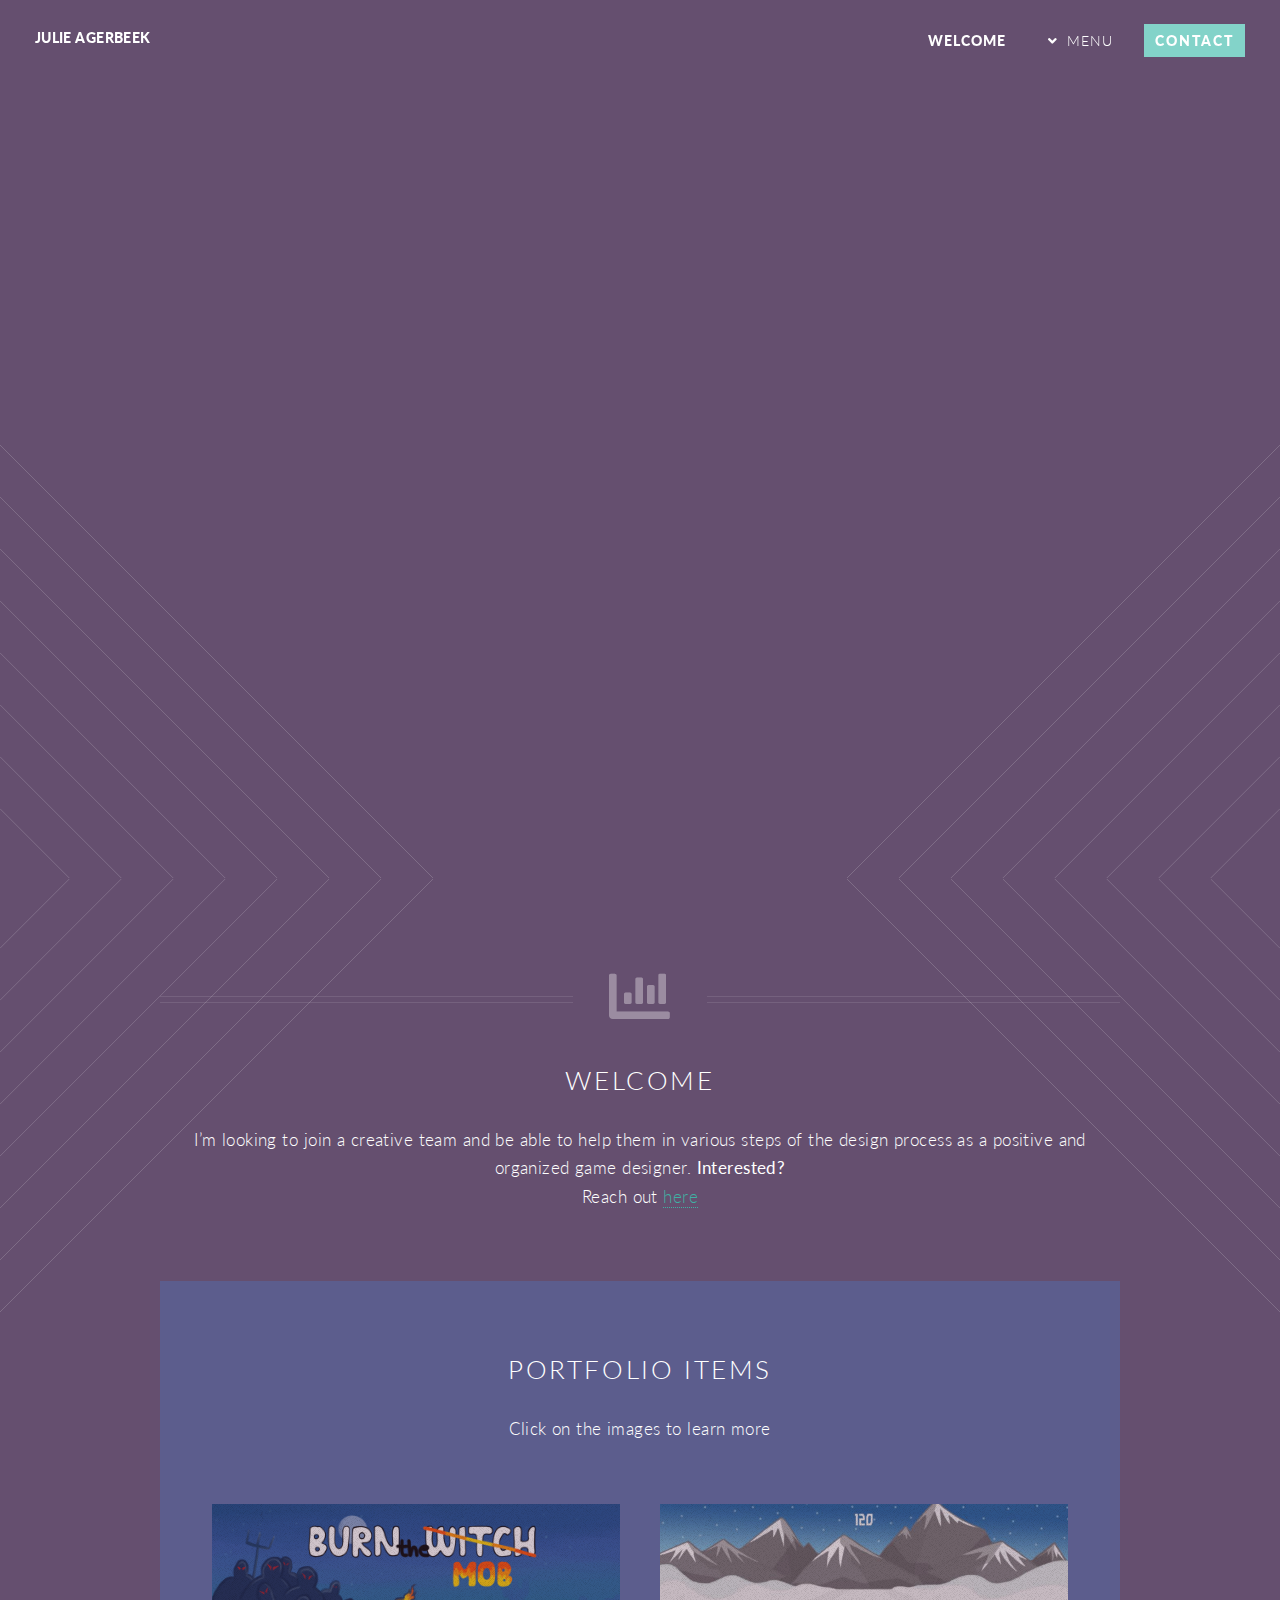
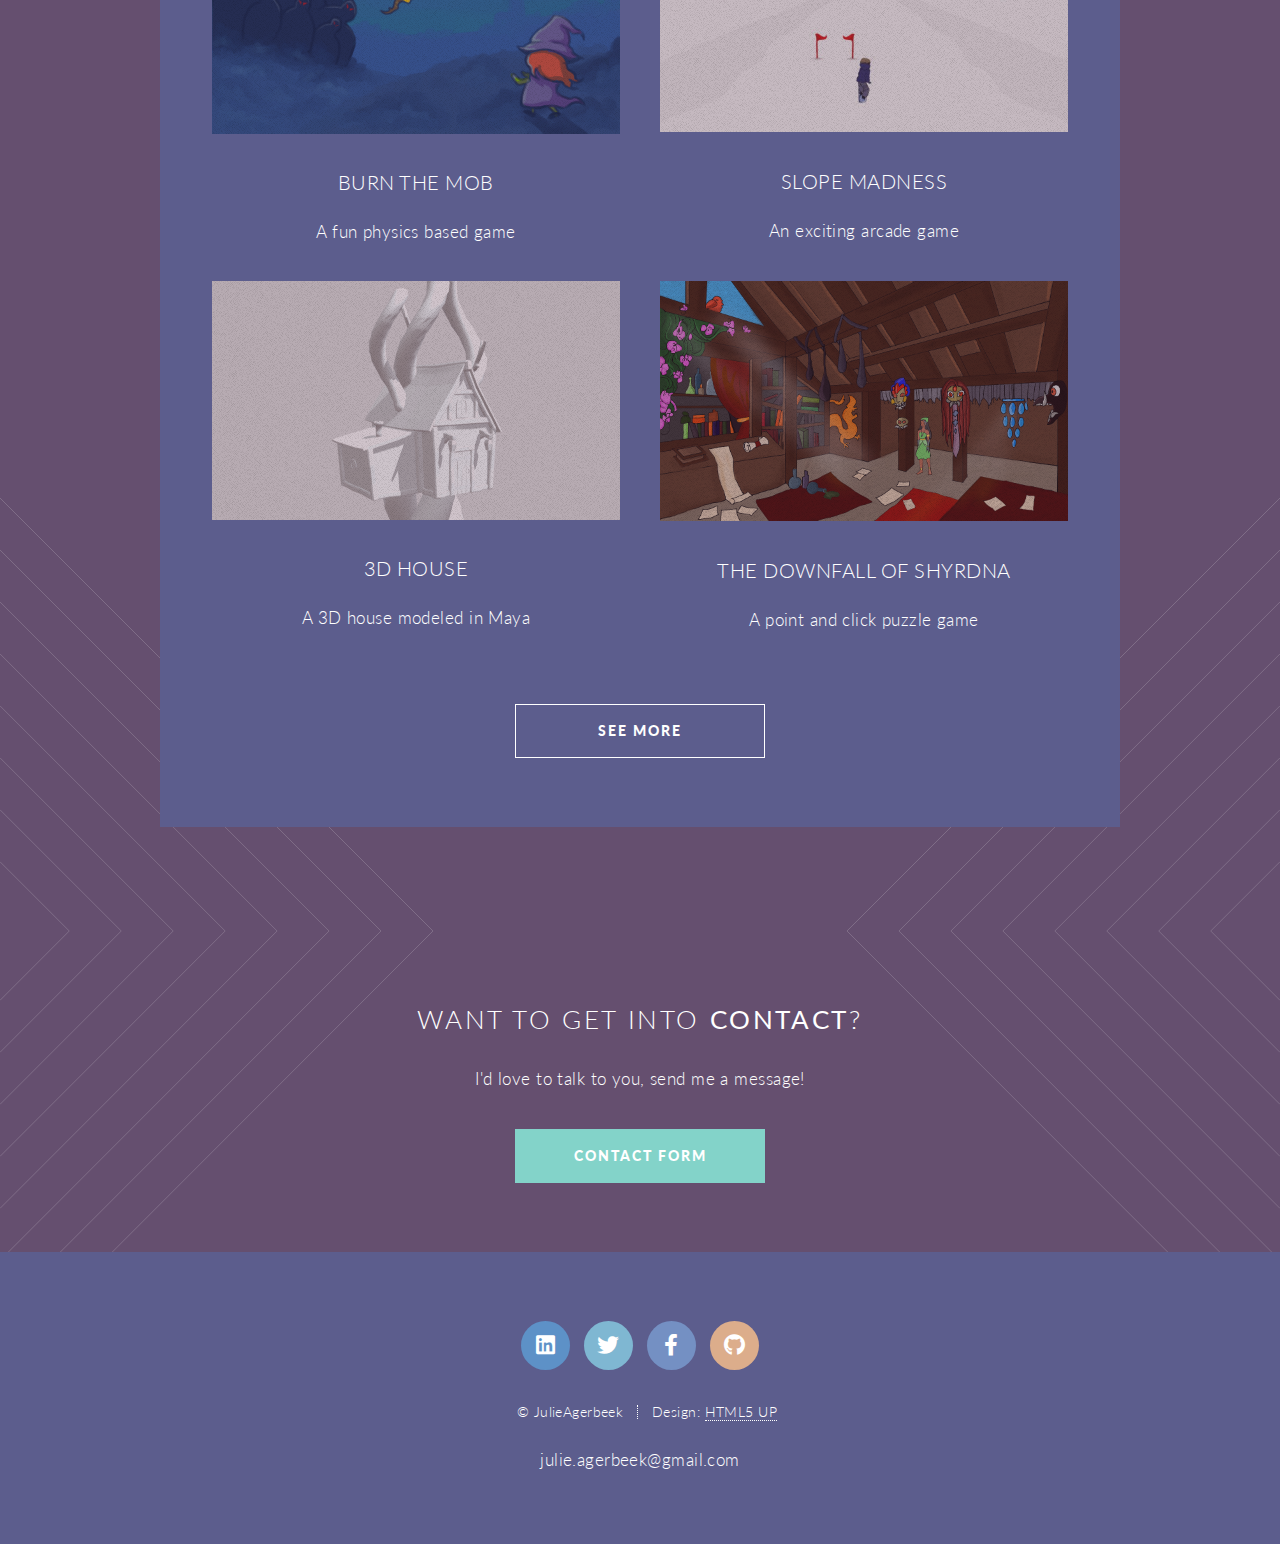
<file: Website/index.html>
<!DOCTYPE HTML>
<!--
	Twenty by HTML5 UP
	html5up.net | @ajlkn
	Free for personal and commercial use under the CCA 3.0 license (html5up.net/license)
-->
<html>
	<head>
		<title>Julie Agerbeek portfolio</title>
		<meta charset="utf-8" />
		<meta name="viewport" content="width=device-width, initial-scale=1, user-scalable=no" />
		<link rel="stylesheet" href="assets/css/main.css" />
		<noscript><link rel="stylesheet" href="assets/css/noscript.css" /></noscript>
	</head>
	<body class="index is-preload">
		<div id="page-wrapper">

			<!-- Header -->
				<header id="header" class="alt">
					<h1 id="logo"><a href="index.html">Julie Agerbeek</a></h1>
					<nav id="nav">
						<ul>
							<li class="current"><a href="index.html">Welcome</a></li>
							<li class="submenu">
								<a href="#">Menu</a>
								<ul>
									<li><a href="Portfolio.html">Portfolio</a></li>
									<li><a href="AboutMe.html">About me</a></li>
									<li><a href="Julie_Agerbeek_Resume.PDF" target="_blank">CV</a></li>
									<li><a href="Blog.html">Blog</a></li>
								</ul>
							</li>
							<li><a href="contact.html" class="button primary">Contact</a></li>
						</ul>
					</nav>
				</header>

			<!-- Banner -->
				<section id="banner">
					<div class="inner">
						<header>
							<h2>Julie Agerbeek - Designer</h2>
							<img src="images/Me2.png" alt="img" width="300" height="250">
						</header>
						<div class="transbox">
						<p>Hello there! Welcome to my <strong>portfolio</strong>, 
						<br />
						 I made this page to be able to showcase past and current projects for those interested while I continue to develop myself as a (game) designer. 
						 You can find my blog on this page and on my <a href="https://www.linkedin.com/in/julie-agerbeek-7870b41b4/">LinkedIn</a> , in which I talk about
						 my thoughts and findings working on projects and with teams. Take a look around!
						<br />
						</p>
					</div>
						<footer>
							<ul class="buttons stacked">
								<li><a href="#main" class="button fit scrolly">Find out more</a></li>
							</ul>
						</footer>
					</div>
				</section>

			<!-- Main -->
				<article id="main">
					<header class="special container">
						<span class="icon solid fa-chart-bar"></span>
						<h2>Welcome</h2>
						<p>I’m looking to join a creative team and 
							be able to help them in various steps of 
							the design process as a positive and organized 
							game designer.
							<strong>Interested?</strong>
						<br />
						Reach out <a href="contact.html">here</a></p>
					</header>

					<!-- Three -->
						<section class="wrapper style3 container special">

							<header class="major">
								<h2>Portfolio items</h2>
								<p>Click on the images to learn more</p>
							</header>

							<div class="row">
								<div class="col-6 col-12-narrower">

									<section>
										<a href="Project1.html" class="image featured"><img src="images/FInal_StartScreen.png" alt="BurnTheMob" /></a>
										<header>
											<h3>Burn The Mob</h3>
										</header>
										<p>A fun physics based game</p>
									</section>

								</div>
								<div class="col-6 col-12-narrower">

									<section>
										<a href="Project2.html" class="image featured"><img src="images/SnowBored.png" alt="Snowbored" height="228" /></a>
										<header>
											<h3>Slope Madness</h3>
										</header>
										<p>An exciting arcade game</p>
									</section>

								</div>
							</div>
							<div class="row">
								<div class="col-6 col-12-narrower">

									<section>
										<a href="Project3.html" class="image featured"><img src="images/Treehouse.png" alt="3D house" /></a>
										<header>
											<h3>3D house</h3>
										</header>
										<p>A 3D house modeled in Maya</p>
									</section>

								</div>
								<div class="col-6 col-12-narrower">

									<section>
										<a href="Project4.html" class="image featured"><img src="images/Shyrdna.png" alt="Shyrdna" height="240" /></a>
										<header>
											<h3>The Downfall of Shyrdna</h3>
										</header>
										<p>A point and click puzzle game</p>
									</section>

								</div>
							</div>

							<footer class="major">
								<ul class="buttons">
									<li><a href="Portfolio.html" class="button">See More</a></li>
								</ul>
							</footer>

						</section>

				</article>

			<!-- CTA -->
				<section id="cta">

					<header>
						<h2>Want to get into <strong>contact</strong>?</h2>
						<p>I'd love to talk to you, send me a message!</p>
					</header>
					<footer>
						<ul class="buttons">
							<li><a href="contact.html" class="button primary">Contact Form</a></li>
						</ul>
					</footer>

				</section>

			<!-- Footer -->
				<footer id="footer">
					<ul class="icons">
						<li><a href="https://www.linkedin.com/in/julie-agerbeek-7870b41b4/" class="icon brands circle fa-linkedin"><span class="label">LinkedIn</span></a></li>
						<li><a href="https://twitter.com/AgerbeekJulie" class="icon brands circle fa-twitter"><span class="label">Twitter</span></a></li>
						<li><a href="https://www.facebook.com/julie.agerbeek.7/" class="icon brands circle fa-facebook-f"><span class="label"></span></a></li>
						<li><a href="https://github.com/JulieAgerbeek" class="icon brands circle fa-github"><span class="label">Github</span></a></li>
					</ul>

					<ul class="copyright">
						<li>&copy; JulieAgerbeek
						</li><li>Design: <a href="http://html5up.net">HTML5 UP</a></li>
					</ul>
					<p>julie.agerbeek@gmail.com</p>
				</footer>

		</div>

		<!-- Scripts -->
			<script src="assets/js/jquery.min.js"></script>
			<script src="assets/js/jquery.dropotron.min.js"></script>
			<script src="assets/js/jquery.scrolly.min.js"></script>
			<script src="assets/js/jquery.scrollex.min.js"></script>
			<script src="assets/js/browser.min.js"></script>
			<script src="assets/js/breakpoints.min.js"></script>
			<script src="assets/js/util.js"></script>
			<script src="assets/js/main.js"></script>

	</body>
</html>
</file>
<file: Website/assets/css/noscript.css>
/*
	Twenty by HTML5 UP
	html5up.net | @ajlkn
	Free for personal and commercial use under the CCA 3.0 license (html5up.net/license)
*/

/* Banner */

	#banner .inner {
		opacity: 1;
	}
</file>
<file: Website/assets/css/main.css>
@import url("fontawesome-all.min.css");
@import url("https://fonts.googleapis.com/css?family=Lato:300,400,900");

/*
	Twenty by HTML5 UP
	html5up.net | @ajlkn
	Free for personal and commercial use under the CCA 3.0 license (html5up.net/license)
*/

html, body, div, span, applet, object,
iframe, h1, h2, h3, h4, h5, h6, p, blockquote,
pre, a, abbr, acronym, address, big, cite,
code, del, dfn, em, img, ins, kbd, q, s, samp,
small, strike, strong, sub, sup, tt, var, b,
u, i, center, dl, dt, dd, ol, ul, li, fieldset,
form, label, legend, table, caption, tbody,
tfoot, thead, tr, th, td, article, aside,
canvas, details, embed, figure, figcaption,
footer, header, hgroup, menu, nav, output, ruby,
section, summary, time, mark, audio, video {
	margin: 0;
	padding: 0;
	border: 0;
	font-size: 100%;
	font: inherit;
	vertical-align: baseline;}

article, aside, details, figcaption, figure,
footer, header, hgroup, menu, nav, section {
	display: block;}

body {
	line-height: 1;
}

ol, ul {
	list-style: none;
}

blockquote, q {
	quotes: none;
}

	blockquote:before, blockquote:after, q:before, q:after {
		content: '';
		content: none;
	}

table {
	border-collapse: collapse;
	border-spacing: 0;
}

body {
	-webkit-text-size-adjust: none;
}

mark {
	background-color: transparent;
	color: inherit;
}

input::-moz-focus-inner {
	border: 0;
	padding: 0;
}

input, select, textarea {
	-moz-appearance: none;
	-webkit-appearance: none;
	-ms-appearance: none;
	appearance: none;
}

/* Basic */

	html {
		box-sizing: border-box;
	}

	*, *:before, *:after {
		box-sizing: inherit;
	}

	body {
		background: #f3f6fa;
	}

		body.is-preload *, body.is-preload *:before, body.is-preload *:after {
			-moz-animation: none !important;
			-webkit-animation: none !important;
			-ms-animation: none !important;
			animation: none !important;
			-moz-transition: none !important;
			-webkit-transition: none !important;
			-ms-transition: none !important;
			transition: none !important;
		}

	body, input, select, textarea {
		color: #7c8081;
		font-family: 'Lato', sans-serif;
		font-size: 15pt;
		font-weight: 300;
		letter-spacing: 0.025em;
		line-height: 1.75em;
	}

	a {
		-moz-transition: color 0.2s ease-in-out, border-color 0.2s ease-in-out, background-color 0.2s ease-in-out;
		-webkit-transition: color 0.2s ease-in-out, border-color 0.2s ease-in-out, background-color 0.2s ease-in-out;
		-ms-transition: color 0.2s ease-in-out, border-color 0.2s ease-in-out, background-color 0.2s ease-in-out;
		transition: color 0.2s ease-in-out, border-color 0.2s ease-in-out, background-color 0.2s ease-in-out;
		color: #3fb1a3;
		text-decoration: none;
		border-bottom: dotted 1px;
	}

		a:hover {
			border-bottom-color: transparent;
		}

	strong, b {
		font-weight: 400;
	}

	p, ul, ol, dl, table, blockquote {
		margin: 0 0 2em 0;
	}

	h1, h2, h3, h4, h5, h6 {
		color: #FFFFFF;
		font-weight: 300;
		line-height: 1.75em;
		margin-bottom: 1em;
		text-transform: uppercase;
	}

		h1 a, h2 a, h3 a, h4 a, h5 a, h6 a {
			color: #FFFFFF;
			text-decoration: none;
			border: 0;
		}

	h2 {
		font-size: 1.5em;
		letter-spacing: 0.1em;
	}

	h3 {
		font-size: 1.15em;
		letter-spacing: 0.025em;
	}

	sub {
		font-size: 0.8em;
		position: relative;
		top: 0.5em;
	}

	sup {
		font-size: 0.8em;
		position: relative;
		top: -0.5em;
	}

	hr {
		border-top: solid 1px rgba(124, 128, 129, 0.2);
		border: 0;
		margin-bottom: 1.5em;
	}

	blockquote {
		border-left: solid 0.5em rgba(124, 128, 129, 0.2);
		font-style: italic;
		padding: 1em 0 1em 2em;
	}

/* Container */

	.container {
		margin: 0 auto;
		max-width: 100%;
		width: 1400px;
	}

		.container.medium {
			width: 1050px;
		}

		@media screen and (max-width: 1680px) {

			.container {
				width: 1200px;
			}

				.container.medium {
					width: 900px;
				}

		}

		@media screen and (max-width: 1280px) {

			.container {
				width: 960px;
			}

				.container.medium {
					width: 735px;
				}

		}

		@media screen and (max-width: 980px) {

			.container {
				width: 95%;
			}

				.container.medium {
					width: 71.25%;
				}

		}

		@media screen and (max-width: 840px) {

			.container {
				width: 95%;
			}

				.container.medium {
					width: 95%;
				}

		}

		@media screen and (max-width: 736px) {

			.container {
				width: 100%;
			}

				.container.medium {
					width: 100%;
				}

		}

/* Row */

	.row {
		display: flex;
		flex-wrap: wrap;
		box-sizing: border-box;
		align-items: stretch;
	}

		.row > * {
			box-sizing: border-box;
		}

		.row.gtr-uniform > * > :last-child {
			margin-bottom: 0;
		}

		.row.aln-left {
			justify-content: flex-start;
		}

		.row.aln-center {
			justify-content: center;
		}

		.row.aln-right {
			justify-content: flex-end;
		}

		.row.aln-top {
			align-items: flex-start;
		}

		.row.aln-middle {
			align-items: center;
		}

		.row.aln-bottom {
			align-items: flex-end;
		}

		.row > .imp {
			order: -1;
		}

		.row > .col-1 {
			width: 8.33333%;
		}

		.row > .off-1 {
			margin-left: 8.33333%;
		}

		.row > .col-2 {
			width: 16.66667%;
		}

		.row > .off-2 {
			margin-left: 16.66667%;
		}

		.row > .col-3 {
			width: 25%;
		}

		.row > .off-3 {
			margin-left: 25%;
		}

		.row > .col-4 {
			width: 33.33333%;
		}

		.row > .off-4 {
			margin-left: 33.33333%;
		}

		.row > .col-5 {
			width: 41.66667%;
		}

		.row > .off-5 {
			margin-left: 41.66667%;
		}

		.row > .col-6 {
			width: 50%;
		}

		.row > .off-6 {
			margin-left: 50%;
		}

		.row > .col-7 {
			width: 58.33333%;
		}

		.row > .off-7 {
			margin-left: 58.33333%;
		}

		.row > .col-8 {
			width: 66.66667%;
		}

		.row > .off-8 {
			margin-left: 66.66667%;
		}

		.row > .col-9 {
			width: 75%;
		}

		.row > .off-9 {
			margin-left: 75%;
		}

		.row > .col-10 {
			width: 83.33333%;
		}

		.row > .off-10 {
			margin-left: 83.33333%;
		}

		.row > .col-11 {
			width: 91.66667%;
		}

		.row > .off-11 {
			margin-left: 91.66667%;
		}

		.row > .col-12 {
			width: 100%;
		}

		.row > .off-12 {
			margin-left: 100%;
		}

		.row.gtr-0 {
			margin-top: 0px;
			margin-left: 0px;
		}

			.row.gtr-0 > * {
				padding: 0px 0 0 0px;
			}

			.row.gtr-0.gtr-uniform {
				margin-top: 0px;
			}

				.row.gtr-0.gtr-uniform > * {
					padding-top: 0px;
				}

		.row.gtr-25 {
			margin-top: -12.5px;
			margin-left: -12.5px;
		}

			.row.gtr-25 > * {
				padding: 12.5px 0 0 12.5px;
			}

			.row.gtr-25.gtr-uniform {
				margin-top: -12.5px;
			}

				.row.gtr-25.gtr-uniform > * {
					padding-top: 12.5px;
				}

		.row.gtr-50 {
			margin-top: -25px;
			margin-left: -25px;
		}

			.row.gtr-50 > * {
				padding: 25px 0 0 25px;
			}

			.row.gtr-50.gtr-uniform {
				margin-top: -25px;
			}

				.row.gtr-50.gtr-uniform > * {
					padding-top: 25px;
				}

		.row {
			margin-top: -50px;
			margin-left: -50px;
		}

			.row > * {
				padding: 50px 0 0 50px;
			}

			.row.gtr-uniform {
				margin-top: -50px;
			}

				.row.gtr-uniform > * {
					padding-top: 50px;
				}

		.row.gtr-150 {
			margin-top: -75px;
			margin-left: -75px;
		}

			.row.gtr-150 > * {
				padding: 75px 0 0 75px;
			}

			.row.gtr-150.gtr-uniform {
				margin-top: -75px;
			}

				.row.gtr-150.gtr-uniform > * {
					padding-top: 75px;
				}

		.row.gtr-200 {
			margin-top: -100px;
			margin-left: -100px;
		}

			.row.gtr-200 > * {
				padding: 100px 0 0 100px;
			}

			.row.gtr-200.gtr-uniform {
				margin-top: -100px;
			}

				.row.gtr-200.gtr-uniform > * {
					padding-top: 100px;
				}

		@media screen and (max-width: 1680px) {

			.row {
				display: flex;
				flex-wrap: wrap;
				box-sizing: border-box;
				align-items: stretch;
			}

				.row > * {
					box-sizing: border-box;
				}

				.row.gtr-uniform > * > :last-child {
					margin-bottom: 0;
				}

				.row.aln-left {
					justify-content: flex-start;
				}

				.row.aln-center {
					justify-content: center;
				}

				.row.aln-right {
					justify-content: flex-end;
				}

				.row.aln-top {
					align-items: flex-start;
				}

				.row.aln-middle {
					align-items: center;
				}

				.row.aln-bottom {
					align-items: flex-end;
				}

				.row > .imp-wide {
					order: -1;
				}

				.row > .col-1-wide {
					width: 8.33333%;
				}

				.row > .off-1-wide {
					margin-left: 8.33333%;
				}

				.row > .col-2-wide {
					width: 16.66667%;
				}

				.row > .off-2-wide {
					margin-left: 16.66667%;
				}

				.row > .col-3-wide {
					width: 25%;
				}

				.row > .off-3-wide {
					margin-left: 25%;
				}

				.row > .col-4-wide {
					width: 33.33333%;
				}

				.row > .off-4-wide {
					margin-left: 33.33333%;
				}

				.row > .col-5-wide {
					width: 41.66667%;
				}

				.row > .off-5-wide {
					margin-left: 41.66667%;
				}

				.row > .col-6-wide {
					width: 50%;
				}

				.row > .off-6-wide {
					margin-left: 50%;
				}

				.row > .col-7-wide {
					width: 58.33333%;
				}

				.row > .off-7-wide {
					margin-left: 58.33333%;
				}

				.row > .col-8-wide {
					width: 66.66667%;
				}

				.row > .off-8-wide {
					margin-left: 66.66667%;
				}

				.row > .col-9-wide {
					width: 75%;
				}

				.row > .off-9-wide {
					margin-left: 75%;
				}

				.row > .col-10-wide {
					width: 83.33333%;
				}

				.row > .off-10-wide {
					margin-left: 83.33333%;
				}

				.row > .col-11-wide {
					width: 91.66667%;
				}

				.row > .off-11-wide {
					margin-left: 91.66667%;
				}

				.row > .col-12-wide {
					width: 100%;
				}

				.row > .off-12-wide {
					margin-left: 100%;
				}

				.row.gtr-0 {
					margin-top: 0px;
					margin-left: 0px;
				}

					.row.gtr-0 > * {
						padding: 0px 0 0 0px;
					}

					.row.gtr-0.gtr-uniform {
						margin-top: 0px;
					}

						.row.gtr-0.gtr-uniform > * {
							padding-top: 0px;
						}

				.row.gtr-25 {
					margin-top: -10px;
					margin-left: -10px;
				}

					.row.gtr-25 > * {
						padding: 10px 0 0 10px;
					}

					.row.gtr-25.gtr-uniform {
						margin-top: -10px;
					}

						.row.gtr-25.gtr-uniform > * {
							padding-top: 10px;
						}

				.row.gtr-50 {
					margin-top: -20px;
					margin-left: -20px;
				}

					.row.gtr-50 > * {
						padding: 20px 0 0 20px;
					}

					.row.gtr-50.gtr-uniform {
						margin-top: -20px;
					}

						.row.gtr-50.gtr-uniform > * {
							padding-top: 20px;
						}

				.row {
					margin-top: -40px;
					margin-left: -40px;
				}

					.row > * {
						padding: 40px 0 0 40px;
					}

					.row.gtr-uniform {
						margin-top: -40px;
					}

						.row.gtr-uniform > * {
							padding-top: 40px;
						}

				.row.gtr-150 {
					margin-top: -60px;
					margin-left: -60px;
				}

					.row.gtr-150 > * {
						padding: 60px 0 0 60px;
					}

					.row.gtr-150.gtr-uniform {
						margin-top: -60px;
					}

						.row.gtr-150.gtr-uniform > * {
							padding-top: 60px;
						}

				.row.gtr-200 {
					margin-top: -80px;
					margin-left: -80px;
				}

					.row.gtr-200 > * {
						padding: 80px 0 0 80px;
					}

					.row.gtr-200.gtr-uniform {
						margin-top: -80px;
					}

						.row.gtr-200.gtr-uniform > * {
							padding-top: 80px;
						}

		}

		@media screen and (max-width: 1280px) {

			.row {
				display: flex;
				flex-wrap: wrap;
				box-sizing: border-box;
				align-items: stretch;
			}

				.row > * {
					box-sizing: border-box;
				}

				.row.gtr-uniform > * > :last-child {
					margin-bottom: 0;
				}

				.row.aln-left {
					justify-content: flex-start;
				}

				.row.aln-center {
					justify-content: center;
				}

				.row.aln-right {
					justify-content: flex-end;
				}

				.row.aln-top {
					align-items: flex-start;
				}

				.row.aln-middle {
					align-items: center;
				}

				.row.aln-bottom {
					align-items: flex-end;
				}

				.row > .imp-normal {
					order: -1;
				}

				.row > .col-1-normal {
					width: 8.33333%;
				}

				.row > .off-1-normal {
					margin-left: 8.33333%;
				}

				.row > .col-2-normal {
					width: 16.66667%;
				}

				.row > .off-2-normal {
					margin-left: 16.66667%;
				}

				.row > .col-3-normal {
					width: 25%;
				}

				.row > .off-3-normal {
					margin-left: 25%;
				}

				.row > .col-4-normal {
					width: 33.33333%;
				}

				.row > .off-4-normal {
					margin-left: 33.33333%;
				}

				.row > .col-5-normal {
					width: 41.66667%;
				}

				.row > .off-5-normal {
					margin-left: 41.66667%;
				}

				.row > .col-6-normal {
					width: 50%;
				}

				.row > .off-6-normal {
					margin-left: 50%;
				}

				.row > .col-7-normal {
					width: 58.33333%;
				}

				.row > .off-7-normal {
					margin-left: 58.33333%;
				}

				.row > .col-8-normal {
					width: 66.66667%;
				}

				.row > .off-8-normal {
					margin-left: 66.66667%;
				}

				.row > .col-9-normal {
					width: 75%;
				}

				.row > .off-9-normal {
					margin-left: 75%;
				}

				.row > .col-10-normal {
					width: 83.33333%;
				}

				.row > .off-10-normal {
					margin-left: 83.33333%;
				}

				.row > .col-11-normal {
					width: 91.66667%;
				}

				.row > .off-11-normal {
					margin-left: 91.66667%;
				}

				.row > .col-12-normal {
					width: 100%;
				}

				.row > .off-12-normal {
					margin-left: 100%;
				}

				.row.gtr-0 {
					margin-top: 0px;
					margin-left: 0px;
				}

					.row.gtr-0 > * {
						padding: 0px 0 0 0px;
					}

					.row.gtr-0.gtr-uniform {
						margin-top: 0px;
					}

						.row.gtr-0.gtr-uniform > * {
							padding-top: 0px;
						}

				.row.gtr-25 {
					margin-top: -10px;
					margin-left: -10px;
				}

					.row.gtr-25 > * {
						padding: 10px 0 0 10px;
					}

					.row.gtr-25.gtr-uniform {
						margin-top: -10px;
					}

						.row.gtr-25.gtr-uniform > * {
							padding-top: 10px;
						}

				.row.gtr-50 {
					margin-top: -20px;
					margin-left: -20px;
				}

					.row.gtr-50 > * {
						padding: 20px 0 0 20px;
					}

					.row.gtr-50.gtr-uniform {
						margin-top: -20px;
					}

						.row.gtr-50.gtr-uniform > * {
							padding-top: 20px;
						}

				.row {
					margin-top: -40px;
					margin-left: -40px;
				}

					.row > * {
						padding: 40px 0 0 40px;
					}

					.row.gtr-uniform {
						margin-top: -40px;
					}

						.row.gtr-uniform > * {
							padding-top: 40px;
						}

				.row.gtr-150 {
					margin-top: -60px;
					margin-left: -60px;
				}

					.row.gtr-150 > * {
						padding: 60px 0 0 60px;
					}

					.row.gtr-150.gtr-uniform {
						margin-top: -60px;
					}

						.row.gtr-150.gtr-uniform > * {
							padding-top: 60px;
						}

				.row.gtr-200 {
					margin-top: -80px;
					margin-left: -80px;
				}

					.row.gtr-200 > * {
						padding: 80px 0 0 80px;
					}

					.row.gtr-200.gtr-uniform {
						margin-top: -80px;
					}

						.row.gtr-200.gtr-uniform > * {
							padding-top: 80px;
						}

		}

		@media screen and (max-width: 980px) {

			.row {
				display: flex;
				flex-wrap: wrap;
				box-sizing: border-box;
				align-items: stretch;
			}

				.row > * {
					box-sizing: border-box;
				}

				.row.gtr-uniform > * > :last-child {
					margin-bottom: 0;
				}

				.row.aln-left {
					justify-content: flex-start;
				}

				.row.aln-center {
					justify-content: center;
				}

				.row.aln-right {
					justify-content: flex-end;
				}

				.row.aln-top {
					align-items: flex-start;
				}

				.row.aln-middle {
					align-items: center;
				}

				.row.aln-bottom {
					align-items: flex-end;
				}

				.row > .imp-narrow {
					order: -1;
				}

				.row > .col-1-narrow {
					width: 8.33333%;
				}

				.row > .off-1-narrow {
					margin-left: 8.33333%;
				}

				.row > .col-2-narrow {
					width: 16.66667%;
				}

				.row > .off-2-narrow {
					margin-left: 16.66667%;
				}

				.row > .col-3-narrow {
					width: 25%;
				}

				.row > .off-3-narrow {
					margin-left: 25%;
				}

				.row > .col-4-narrow {
					width: 33.33333%;
				}

				.row > .off-4-narrow {
					margin-left: 33.33333%;
				}

				.row > .col-5-narrow {
					width: 41.66667%;
				}

				.row > .off-5-narrow {
					margin-left: 41.66667%;
				}

				.row > .col-6-narrow {
					width: 50%;
				}

				.row > .off-6-narrow {
					margin-left: 50%;
				}

				.row > .col-7-narrow {
					width: 58.33333%;
				}

				.row > .off-7-narrow {
					margin-left: 58.33333%;
				}

				.row > .col-8-narrow {
					width: 66.66667%;
				}

				.row > .off-8-narrow {
					margin-left: 66.66667%;
				}

				.row > .col-9-narrow {
					width: 75%;
				}

				.row > .off-9-narrow {
					margin-left: 75%;
				}

				.row > .col-10-narrow {
					width: 83.33333%;
				}

				.row > .off-10-narrow {
					margin-left: 83.33333%;
				}

				.row > .col-11-narrow {
					width: 91.66667%;
				}

				.row > .off-11-narrow {
					margin-left: 91.66667%;
				}

				.row > .col-12-narrow {
					width: 100%;
				}

				.row > .off-12-narrow {
					margin-left: 100%;
				}

				.row.gtr-0 {
					margin-top: 0px;
					margin-left: 0px;
				}

					.row.gtr-0 > * {
						padding: 0px 0 0 0px;
					}

					.row.gtr-0.gtr-uniform {
						margin-top: 0px;
					}

						.row.gtr-0.gtr-uniform > * {
							padding-top: 0px;
						}

				.row.gtr-25 {
					margin-top: -7.5px;
					margin-left: -7.5px;
				}

					.row.gtr-25 > * {
						padding: 7.5px 0 0 7.5px;
					}

					.row.gtr-25.gtr-uniform {
						margin-top: -7.5px;
					}

						.row.gtr-25.gtr-uniform > * {
							padding-top: 7.5px;
						}

				.row.gtr-50 {
					margin-top: -15px;
					margin-left: -15px;
				}

					.row.gtr-50 > * {
						padding: 15px 0 0 15px;
					}

					.row.gtr-50.gtr-uniform {
						margin-top: -15px;
					}

						.row.gtr-50.gtr-uniform > * {
							padding-top: 15px;
						}

				.row {
					margin-top: -30px;
					margin-left: -30px;
				}

					.row > * {
						padding: 30px 0 0 30px;
					}

					.row.gtr-uniform {
						margin-top: -30px;
					}

						.row.gtr-uniform > * {
							padding-top: 30px;
						}

				.row.gtr-150 {
					margin-top: -45px;
					margin-left: -45px;
				}

					.row.gtr-150 > * {
						padding: 45px 0 0 45px;
					}

					.row.gtr-150.gtr-uniform {
						margin-top: -45px;
					}

						.row.gtr-150.gtr-uniform > * {
							padding-top: 45px;
						}

				.row.gtr-200 {
					margin-top: -60px;
					margin-left: -60px;
				}

					.row.gtr-200 > * {
						padding: 60px 0 0 60px;
					}

					.row.gtr-200.gtr-uniform {
						margin-top: -60px;
					}

						.row.gtr-200.gtr-uniform > * {
							padding-top: 60px;
						}

		}

		@media screen and (max-width: 840px) {

			.row {
				display: flex;
				flex-wrap: wrap;
				box-sizing: border-box;
				align-items: stretch;
			}

				.row > * {
					box-sizing: border-box;
				}

				.row.gtr-uniform > * > :last-child {
					margin-bottom: 0;
				}

				.row.aln-left {
					justify-content: flex-start;
				}

				.row.aln-center {
					justify-content: center;
				}

				.row.aln-right {
					justify-content: flex-end;
				}

				.row.aln-top {
					align-items: flex-start;
				}

				.row.aln-middle {
					align-items: center;
				}

				.row.aln-bottom {
					align-items: flex-end;
				}

				.row > .imp-narrower {
					order: -1;
				}

				.row > .col-1-narrower {
					width: 8.33333%;
				}

				.row > .off-1-narrower {
					margin-left: 8.33333%;
				}

				.row > .col-2-narrower {
					width: 16.66667%;
				}

				.row > .off-2-narrower {
					margin-left: 16.66667%;
				}

				.row > .col-3-narrower {
					width: 25%;
				}

				.row > .off-3-narrower {
					margin-left: 25%;
				}

				.row > .col-4-narrower {
					width: 33.33333%;
				}

				.row > .off-4-narrower {
					margin-left: 33.33333%;
				}

				.row > .col-5-narrower {
					width: 41.66667%;
				}

				.row > .off-5-narrower {
					margin-left: 41.66667%;
				}

				.row > .col-6-narrower {
					width: 50%;
				}

				.row > .off-6-narrower {
					margin-left: 50%;
				}

				.row > .col-7-narrower {
					width: 58.33333%;
				}

				.row > .off-7-narrower {
					margin-left: 58.33333%;
				}

				.row > .col-8-narrower {
					width: 66.66667%;
				}

				.row > .off-8-narrower {
					margin-left: 66.66667%;
				}

				.row > .col-9-narrower {
					width: 75%;
				}

				.row > .off-9-narrower {
					margin-left: 75%;
				}

				.row > .col-10-narrower {
					width: 83.33333%;
				}

				.row > .off-10-narrower {
					margin-left: 83.33333%;
				}

				.row > .col-11-narrower {
					width: 91.66667%;
				}

				.row > .off-11-narrower {
					margin-left: 91.66667%;
				}

				.row > .col-12-narrower {
					width: 100%;
				}

				.row > .off-12-narrower {
					margin-left: 100%;
				}

				.row.gtr-0 {
					margin-top: 0px;
					margin-left: 0px;
				}

					.row.gtr-0 > * {
						padding: 0px 0 0 0px;
					}

					.row.gtr-0.gtr-uniform {
						margin-top: 0px;
					}

						.row.gtr-0.gtr-uniform > * {
							padding-top: 0px;
						}

				.row.gtr-25 {
					margin-top: -7.5px;
					margin-left: -7.5px;
				}

					.row.gtr-25 > * {
						padding: 7.5px 0 0 7.5px;
					}

					.row.gtr-25.gtr-uniform {
						margin-top: -7.5px;
					}

						.row.gtr-25.gtr-uniform > * {
							padding-top: 7.5px;
						}

				.row.gtr-50 {
					margin-top: -15px;
					margin-left: -15px;
				}

					.row.gtr-50 > * {
						padding: 15px 0 0 15px;
					}

					.row.gtr-50.gtr-uniform {
						margin-top: -15px;
					}

						.row.gtr-50.gtr-uniform > * {
							padding-top: 15px;
						}

				.row {
					margin-top: -30px;
					margin-left: -30px;
				}

					.row > * {
						padding: 30px 0 0 30px;
					}

					.row.gtr-uniform {
						margin-top: -30px;
					}

						.row.gtr-uniform > * {
							padding-top: 30px;
						}

				.row.gtr-150 {
					margin-top: -45px;
					margin-left: -45px;
				}

					.row.gtr-150 > * {
						padding: 45px 0 0 45px;
					}

					.row.gtr-150.gtr-uniform {
						margin-top: -45px;
					}

						.row.gtr-150.gtr-uniform > * {
							padding-top: 45px;
						}

				.row.gtr-200 {
					margin-top: -60px;
					margin-left: -60px;
				}

					.row.gtr-200 > * {
						padding: 60px 0 0 60px;
					}

					.row.gtr-200.gtr-uniform {
						margin-top: -60px;
					}

						.row.gtr-200.gtr-uniform > * {
							padding-top: 60px;
						}

		}

		@media screen and (max-width: 736px) {

			.row {
				display: flex;
				flex-wrap: wrap;
				box-sizing: border-box;
				align-items: stretch;
			}

				.row > * {
					box-sizing: border-box;
				}

				.row.gtr-uniform > * > :last-child {
					margin-bottom: 0;
				}

				.row.aln-left {
					justify-content: flex-start;
				}

				.row.aln-center {
					justify-content: center;
				}

				.row.aln-right {
					justify-content: flex-end;
				}

				.row.aln-top {
					align-items: flex-start;
				}

				.row.aln-middle {
					align-items: center;
				}

				.row.aln-bottom {
					align-items: flex-end;
				}

				.row > .imp-mobile {
					order: -1;
				}

				.row > .col-1-mobile {
					width: 8.33333%;
				}

				.row > .off-1-mobile {
					margin-left: 8.33333%;
				}

				.row > .col-2-mobile {
					width: 16.66667%;
				}

				.row > .off-2-mobile {
					margin-left: 16.66667%;
				}

				.row > .col-3-mobile {
					width: 25%;
				}

				.row > .off-3-mobile {
					margin-left: 25%;
				}

				.row > .col-4-mobile {
					width: 33.33333%;
				}

				.row > .off-4-mobile {
					margin-left: 33.33333%;
				}

				.row > .col-5-mobile {
					width: 41.66667%;
				}

				.row > .off-5-mobile {
					margin-left: 41.66667%;
				}

				.row > .col-6-mobile {
					width: 50%;
				}

				.row > .off-6-mobile {
					margin-left: 50%;
				}

				.row > .col-7-mobile {
					width: 58.33333%;
				}

				.row > .off-7-mobile {
					margin-left: 58.33333%;
				}

				.row > .col-8-mobile {
					width: 66.66667%;
				}

				.row > .off-8-mobile {
					margin-left: 66.66667%;
				}

				.row > .col-9-mobile {
					width: 75%;
				}

				.row > .off-9-mobile {
					margin-left: 75%;
				}

				.row > .col-10-mobile {
					width: 83.33333%;
				}

				.row > .off-10-mobile {
					margin-left: 83.33333%;
				}

				.row > .col-11-mobile {
					width: 91.66667%;
				}

				.row > .off-11-mobile {
					margin-left: 91.66667%;
				}

				.row > .col-12-mobile {
					width: 100%;
				}

				.row > .off-12-mobile {
					margin-left: 100%;
				}

				.row.gtr-0 {
					margin-top: 0px;
					margin-left: 0px;
				}

					.row.gtr-0 > * {
						padding: 0px 0 0 0px;
					}

					.row.gtr-0.gtr-uniform {
						margin-top: 0px;
					}

						.row.gtr-0.gtr-uniform > * {
							padding-top: 0px;
						}

				.row.gtr-25 {
					margin-top: -7.5px;
					margin-left: -7.5px;
				}

					.row.gtr-25 > * {
						padding: 7.5px 0 0 7.5px;
					}

					.row.gtr-25.gtr-uniform {
						margin-top: -7.5px;
					}

						.row.gtr-25.gtr-uniform > * {
							padding-top: 7.5px;
						}

				.row.gtr-50 {
					margin-top: -15px;
					margin-left: -15px;
				}

					.row.gtr-50 > * {
						padding: 15px 0 0 15px;
					}

					.row.gtr-50.gtr-uniform {
						margin-top: -15px;
					}

						.row.gtr-50.gtr-uniform > * {
							padding-top: 15px;
						}

				.row {
					margin-top: -30px;
					margin-left: -30px;
				}

					.row > * {
						padding: 30px 0 0 30px;
					}

					.row.gtr-uniform {
						margin-top: -30px;
					}

						.row.gtr-uniform > * {
							padding-top: 30px;
						}

				.row.gtr-150 {
					margin-top: -45px;
					margin-left: -45px;
				}

					.row.gtr-150 > * {
						padding: 45px 0 0 45px;
					}

					.row.gtr-150.gtr-uniform {
						margin-top: -45px;
					}

						.row.gtr-150.gtr-uniform > * {
							padding-top: 45px;
						}

				.row.gtr-200 {
					margin-top: -60px;
					margin-left: -60px;
				}

					.row.gtr-200 > * {
						padding: 60px 0 0 60px;
					}

					.row.gtr-200.gtr-uniform {
						margin-top: -60px;
					}

						.row.gtr-200.gtr-uniform > * {
							padding-top: 60px;
						}

		}

/* Section/Article */

	section.special, article.special {
		text-align: center;
	}

	header.major {
		padding-bottom: 2em;
	}

	header.special {
		margin-bottom: 5em;
		padding-top: 7em;
		position: relative;
		text-align: center;
	}

		header.special:before, header.special:after {
			border-bottom: solid 1.5px;
			border-top: solid 1.5px;
			content: '';
			height: 7px;
			opacity: 0.1;
			position: absolute;
			top: 1.75em;
			width: 43%;
		}

		header.special:before {
			left: 0;
		}

		header.special:after {
			right: 0;
		}

		header.special h2 {
			margin-bottom: 0;
		}

		header.special h2 + p {
			margin-bottom: 0;
			padding-top: 1.5em;
		}

		header.special .icon {
			cursor: default;
			height: 7em;
			left: 0;
			position: absolute;
			text-align: center;
			top: 1em;
			width: 100%;
		}

			header.special .icon:before {
				font-size: 3.5em;
				opacity: 0.35;
			}

	footer > :last-child {
		margin-bottom: 0;
	}

	footer.major {
		padding-top: 3em;
	}
	
/* Form */

	input[type="text"],
	input[type="password"],
	input[type="email"],
	textarea {
		-moz-transition: background-color 0.2s ease-in-out, border-color 0.2s ease-in-out;
		-webkit-transition: background-color 0.2s ease-in-out, border-color 0.2s ease-in-out;
		-ms-transition: background-color 0.2s ease-in-out, border-color 0.2s ease-in-out;
		transition: background-color 0.2s ease-in-out, border-color 0.2s ease-in-out;
		-moz-appearance: none;
		-webkit-appearance: none;
		-ms-appearance: none;
		appearance: none;
		background: none;
		border: solid 1px rgba(124, 128, 129, 0.2);
		border-radius: 0;
		color: #000000;
		display: block;
		padding: 0.75em;
		text-decoration: none;
		width: 100%;
		outline: 0;
	}

		input[type="text"]:focus,
		input[type="password"]:focus,
		input[type="email"]:focus,
		textarea:focus {
			border-color: #83d3c9;
		}

	input[type="text"],
	input[type="password"],
	input[type="email"] {
		line-height: 1em;
	}

	::-webkit-input-placeholder {
		color: inherit;
		opacity: 0.5;
		position: relative;
		top: 3px;
	}

	:-moz-placeholder {
		color: inherit;
		opacity: 0.5;
	}

	::-moz-placeholder {
		color: inherit;
		opacity: 0.5;
	}

	:-ms-input-placeholder {
		color: inherit;
		opacity: 0.5;
	}

/* Image */

	.image {
		border: 0;
		position: relative;
	}

		.image:before {
			background: url("images/overlay.png");
			content: '';
			height: 100%;
			left: 0;
			position: absolute;
			top: 0;
			width: 100%;
		}

		.image.fit {
			display: block;
		}

			.image.fit img {
				display: block;
				width: 100%;
			}

		.image.featured {
			display: block;
			margin: 0 0 2em 0;
		}

			.image.featured img {
				display: block;
				width:100%;			
			}

/* Icon */

	.icon {
		text-decoration: none;
		position: relative;
	}

		.icon:before {
			-moz-osx-font-smoothing: grayscale;
			-webkit-font-smoothing: antialiased;
			display: inline-block;
			font-style: normal;
			font-variant: normal;
			text-rendering: auto;
			line-height: 1;
			text-transform: none !important;
			font-family: 'Font Awesome 5 Free';
			font-weight: 400;
		}

		.icon.solid:before {
			font-weight: 900;
		}

		.icon:before {
			line-height: inherit;
		}

		.icon.brands:before {
			font-family: 'Font Awesome 5 Brands';
		}

		.icon.circle {
			-moz-transition: all 0.2s ease-in-out;
			-webkit-transition: all 0.2s ease-in-out;
			-ms-transition: all 0.2s ease-in-out;
			transition: all 0.2s ease-in-out;
			border: 0;
			border-radius: 100%;
			display: inline-block;
			font-size: 1.25em;
			height: 2.25em;
			left: 0;
			line-height: 2.25em;
			text-align: center;
			text-decoration: none;
			top: 0;
			width: 2.25em;
		}

			.icon.circle:hover {
				top: -0.2em;
			}

			.icon.circle.fa-twitter {
				background: #7fb7d2;
				color: #fff;
			}

				.icon.circle.fa-twitter:hover {
					background: #1e9bf0;;
				}

			.icon.circle.fa-facebook-f {
				background: #7490c3;
				color: #fff;
			}

				.icon.circle.fa-facebook-f:hover {
					background: #385491;
				}

			.icon.circle.fa-linkedin{
				background:#5d91c7;
				color: #FFFFFF;
			}
			   .icon.circle.fa-linkedin:hover{
				background: #0b65c3;
			   }

			.icon.circle.fa-github {
				background: #dcad8b;
				color: #fff;
			}

				.icon.circle.fa-github:hover {
					background: #f77b01;
				}

		.icon.featured {
			cursor: default;
			display: block;
			margin: 0 0 1.5em 0;
			opacity: 0.35;
			text-align: center;
		}

			.icon.featured:before {
				font-size: 5em;
				line-height: 1em;
			}

		.icon > .label {
			display: none;
		}

/* List */

	ol {
		list-style: decimal;
		padding-left: 1.25em;
	}

		ol li {
			padding-left: 0.25em;
		}

	ul {
		list-style: disc;
		padding-left: 1em;
	}

		ul li {
			padding-left: 0.5em;
		}

/* Icons */

	ul.icons {
		list-style: none;
		padding-left: 0;
		cursor: default;
	}

		ul.icons li {
			display: inline-block;
			line-height: 1em;
			padding-left: 0.5em;
		}

			ul.icons li:first-child {
				padding-left: 0;
			}

/* Featured Icons */

	ul.featured-icons {
		cursor: default;
		margin: -0.75em 0 0 0;
		opacity: 0.35;
		overflow: hidden;
		position: relative;
		list-style: none;
		padding-left: 0;
	}

		ul.featured-icons li {
			display: block;
			float: left;
			text-align: center;
			width: 50%;
			padding-left: 0;
			margin-bottom: 1em;
		}

			ul.featured-icons li .icon {
				display: inline-block;
				font-size: 5.5em;
				height: 1em;
				line-height: 1.5em;
				width: 1em;
			}

/* Buttons */

	ul.buttons {
		cursor: default;
		list-style: none;
		padding-left: 0;
	}

		ul.buttons:last-child {
			margin-bottom: 0;
		}

		ul.buttons li {
			display: inline-block;
			padding: 0 0 0 1.5em;
		}

			ul.buttons li:first-child {
				padding: 0;
			}

		ul.buttons.stacked li {
			display: block;
			padding: 1.5em 0 0 0;
		}

			ul.buttons.stacked li:first-child {
				padding: 0;
			}

/* Table */

	table {
		width: 100%;
	}

		table.default {
			width: 100%;
		}

			table.default tbody tr {
				border-bottom: solid 1px rgba(124, 128, 129, 0.2);
			}

			table.default td {
				padding: 0.5em 1em 0.5em 1em;
			}

			table.default th {
				font-weight: 400;
				padding: 0.5em 1em 0.5em 1em;
				text-align: left;
			}

			table.default thead {
				background: #7c8081;
				color: #fff;
			}

/* Button */

	input[type="button"],
	input[type="submit"],
	input[type="reset"],
	button,
	.button {
		-moz-appearance: none;
		-webkit-appearance: none;
		-ms-appearance: none;
		appearance: none;
		-moz-transition: color 0.2s ease-in-out, border-color 0.2s ease-in-out, background-color 0.2s ease-in-out;
		-webkit-transition: color 0.2s ease-in-out, border-color 0.2s ease-in-out, background-color 0.2s ease-in-out;
		-ms-transition: color 0.2s ease-in-out, border-color 0.2s ease-in-out, background-color 0.2s ease-in-out;
		transition: color 0.2s ease-in-out, border-color 0.2s ease-in-out, background-color 0.2s ease-in-out;
		background: none;
		border: solid 1px;
		border-radius: 0;
		color: inherit;
		cursor: pointer;
		display: inline-block;
		font-size: 0.8em;
		font-weight: 900;
		letter-spacing: 2px;
		min-width: 18em;
		padding: 0 0.75em;
		line-height: 3.75em;
		text-align: center;
		text-decoration: none;
		text-transform: uppercase;
	}

		input[type="button"]:hover,
		input[type="submit"]:hover,
		input[type="reset"]:hover,
		button:hover,
		.button:hover {
			background: rgba(188, 202, 206, 0.15);
			border-color: inherit;
		}

		input[type="button"].primary,
		input[type="submit"].primary,
		input[type="reset"].primary,
		button.primary,
		.button.primary {
			background: #83d3c9;
			border-color: #83d3c9;
			color: #fff !important;
		}

			input[type="button"].primary:hover,
			input[type="submit"].primary:hover,
			input[type="reset"].primary:hover,
			button.primary:hover,
			.button.primary:hover {
				background: #96dad1 !important;
				border-color: #96dad1 !important;
			}

		input[type="button"].fit,
		input[type="submit"].fit,
		input[type="reset"].fit,
		button.fit,
		.button.fit {
			width: 100%;
		}

		input[type="button"].small,
		input[type="submit"].small,
		input[type="reset"].small,
		button.small,
		.button.small {
			font-size: 0.7em;
			min-width: 14em;
			padding: 0.5em 0;
		}

/* Wrapper */

	.wrapper {
		margin-bottom: 5em;
		padding: 5em;
	}

		.wrapper.style1 {
			padding: 0;
		}

		.wrapper.style2 {
			background-color: #83d3c9;
			background-image: url("images/light-bl.svg"), url("images/light-br.svg");
			background-position: bottom left, bottom right;
			background-repeat: no-repeat, no-repeat;
			background-size: 25em, 25em;
			color: #fff;
		}

			.wrapper.style2 input[type="button"]:hover,
			.wrapper.style2 input[type="submit"]:hover,
			.wrapper.style2 input[type="reset"]:hover,
			.wrapper.style2 button:hover,
			.wrapper.style2 .button:hover {
				background: rgba(255, 255, 255, 0.15) !important;
			}

			.wrapper.style2 input[type="button"].primary,
			.wrapper.style2 input[type="submit"].primary,
			.wrapper.style2 input[type="reset"].primary,
			.wrapper.style2 button.primary,
			.wrapper.style2 .button.primary {
				background: #fff;
				border-color: #fff;
				color: #83d3c9 !important;
			}

				.wrapper.style2 input[type="button"].primary:hover,
				.wrapper.style2 input[type="submit"].primary:hover,
				.wrapper.style2 input[type="reset"].primary:hover,
				.wrapper.style2 button.primary:hover,
				.wrapper.style2 .button.primary:hover {
					border-color: inherit !important;
					color: #fff !important;
				}

		.wrapper.style3 {
			background: #5C5D8D;
			color: inherit;
		}

		.wrapper.style4 {
			background: #5C5D8D;
			padding: 4em;
			text-align: center;
		}

/* Header */

	@-moz-keyframes reveal-header {
		0% {
			top: -5em;
		}

		100% {
			top: 0;
		}
	}

	@-webkit-keyframes reveal-header {
		0% {
			top: -5em;
		}

		100% {
			top: 0;
		}
	}

	@-ms-keyframes reveal-header {
		0% {
			top: -5em;
		}

		100% {
			top: 0;
		}
	}

	@keyframes reveal-header {
		0% {
			top: -5em;
		}

		100% {
			top: 0;
		}
	}

	#header {
		background: #5C5D8D;
		box-shadow: 0 1px 2px 0 rgba(0, 0, 0, 0.075);
		color: #FFFFFF;
		cursor: default;
		font-size: 0.8em;
		left: 0;
		padding: 1em 1.5em;
		position: fixed;
		top: 0;
		width: 100%;
		z-index: 10000;
	}

		#header h1 {
			font-weight: 900;
			margin: 0;
		}

			#header h1 span {
				font-weight: 300;
			}

		#header nav {
			letter-spacing: 0.075em;
			position: absolute;
			right: 1.5em;
			text-transform: uppercase;
			top: 0.75em;
		}

			#header nav ul {
				list-style: none;
				padding-left: 0;
			}

				#header nav ul li {
					display: inline-block;
					margin-left: 1.5em;
					padding-left: 0;
				}

					#header nav ul li > ul {
						display: none;
					}

					#header nav ul li a {
						border: solid 1px transparent;
						color: #FFFFFF;
						display: inline-block;
						line-height: 1em;
						padding: 0.6em 0.75em;
						text-decoration: none;
					}

					#header nav ul li input[type="button"],
					#header nav ul li input[type="submit"],
					#header nav ul li input[type="reset"],
					#header nav ul li button,
					#header nav ul li .button {
						font-size: 1em;
						min-width: 0;
						width: auto;
					}

					#header nav ul li.submenu > a {
						text-decoration: none;
					}

						#header nav ul li.submenu > a:before {
							-moz-osx-font-smoothing: grayscale;
							-webkit-font-smoothing: antialiased;
							display: inline-block;
							font-style: normal;
							font-variant: normal;
							text-rendering: auto;
							line-height: 1;
							text-transform: none !important;
							font-family: 'Font Awesome 5 Free';
							font-weight: 900;
						}

						#header nav ul li.submenu > a:before {
							content: '\f107';
							margin-right: 0.65em;
						}

					#header nav ul li.active > a, #header nav ul li:hover > a {
						-moz-transition: all 0.2s ease-in-out;
						-webkit-transition: all 0.2s ease-in-out;
						-ms-transition: all 0.2s ease-in-out;
						transition: all 0.2s ease-in-out;
						background: rgba(188, 202, 206, 0.15);
					}

					#header nav ul li.current > a {
						font-weight: 900;
					}

		#header.reveal {
			-moz-animation: reveal-header 0.5s;
			-webkit-animation: reveal-header 0.5s;
			-ms-animation: reveal-header 0.5s;
			animation: reveal-header 0.5s;
		}

		#header.alt {
			-moz-animation: none;
			-webkit-animation: none;
			-ms-animation: none;
			animation: none;
			background: transparent;
			box-shadow: none;
			color: #fff;
			padding: 2em 2.5em;
			position: absolute;
		}

			#header.alt nav {
				right: 2.5em;
				top: 1.75em;
			}

				#header.alt nav ul li.active > a, #header.alt nav ul li:hover > a {
					border: solid 1px;
				}

/* Dropotron */

	.dropotron {
		list-style: none;
		padding-left: 0;
		background: #fff;
		box-shadow: 0 1px 2px 0 rgba(0, 0, 0, 0.075);
		line-height: 2.25em;
		min-width: 13em;
		padding: 1em 0;
		text-transform: uppercase;
		margin-top: calc(-1em + 1px);
	}

		.dropotron.level-0 {
			font-size: 0.7em;
			font-weight: 400;
			margin-top: 1.5em;
		}

			.dropotron.level-0:before {
				border-bottom: solid 0.5em #fff;
				border-left: solid 0.5em transparent;
				border-right: solid 0.5em transparent;
				content: '';
				left: 0.75em;
				position: absolute;
				top: -0.45em;
			}

		.dropotron > li {
			border-top: solid 1px rgba(124, 128, 129, 0.2);
			padding-left: 0;
		}

			.dropotron > li > a {
				-moz-transition: none;
				-webkit-transition: none;
				-ms-transition: none;
				transition: none;
				color: inherit;
				text-decoration: none;
				padding: 0 1em;
				border: 0;
			}

			.dropotron > li:hover > a {
				background: #83d3c9;
				color: #fff;
			}

			.dropotron > li:first-child {
				border-top: 0;
			}

/* Banner */

	@-moz-keyframes reveal-banner {
		0% {
			opacity: 0;
		}

		100% {
			opacity: 1;
		}
	}

	@-webkit-keyframes reveal-banner {
		0% {
			opacity: 0;
		}

		100% {
			opacity: 1;
		}
	}

	@-ms-keyframes reveal-banner {
		0% {
			opacity: 0;
		}

		100% {
			opacity: 1;
		}
	}

	@keyframes reveal-banner {
		0% {
			opacity: 0;
		}

		100% {
			opacity: 1;
		}
	}

	#banner {
		background-attachment: scroll, scroll, scroll, fixed;
		background-color: #654F6F;
		background-image: url("images/light-bl.svg"), url("images/light-br.svg");
		background-position: bottom left, bottom right, top left, top center;
		background-repeat: no-repeat, no-repeat, repeat, no-repeat;
		background-size: 25em, 25em, auto, cover;
		color: #fff;
		cursor: default;
		padding: 4em 0;
		text-align: center;
	}

		#banner .inner {
			-moz-animation: reveal-banner 1s 0.25s ease-in-out;
			-webkit-animation: reveal-banner 1s 0.25s ease-in-out;
			-ms-animation: reveal-banner 1s 0.25s ease-in-out;
			animation: reveal-banner 1s 0.25s ease-in-out;
			-moz-animation-fill-mode: forwards;
			-webkit-animation-fill-mode: forwards;
			-ms-animation-fill-mode: forwards;
			animation-fill-mode: forwards;
			background: rgba(52, 27, 43, 0.5);
			color: #fff;
			display: inline-block;
			opacity: 0;
			padding: 3em;
			text-align: center;
			background-repeat: no-repeat;
			background-size: 92.5% 78.5%;
			background-position: center;
		}

			#banner .inner header {
				display: inline-block;
				border-bottom: solid 2px;
				border-top: solid 2px;
				margin: 0 0 2em 0;
				padding: 3px 0 3px 0;
			}

				#banner .inner header h2 {
					border-bottom: solid 2px;
					border-top: solid 2px;
					font-size: 2.5em;
					font-weight: 900;
					letter-spacing: 0.2em;
					margin: 0;
					padding-left: 0.05em;
					position: relative;
					text-transform: uppercase;
				}

			#banner .inner p {
				letter-spacing: 0.1em;
				margin: 0;
				text-transform: uppercase;
			}

			div.transbox{
				margin: 30px;
				background-color: #ffffff;
				border: 1px solid black;
				opacity: 0.6;
			}

			div.inner p {
				margin: 5%;
				font-weight: bolder;
				color: #000000;
			  }

				#banner .inner p a {
					color: inherit;
					font-weight: 400;
					font-weight: bold;
					text-decoration: none;
				}

			#banner .inner footer {
				margin: 2em 0 0 0;
			}

/* Main */

	#main {
		background-image: url("images/light-tl.svg"), url("images/light-tr.svg"), url("images/light-bl.svg"), url("images/light-br.svg");
		background-position: top left, top right, bottom left, bottom right;
		background-repeat: no-repeat;
		background-size: 25em;
		padding: 6em 0;
		/* margin-top: -100px; */
		background-color:#654F6F;
		color: #FFFFFF;
	}
		#main > :last-child {
			margin-bottom: 0;
		}

		#main .sidebar section {
			border-top: solid 1px rgba(124, 128, 129, 0.2);
			margin: 3em 0 0 0;
			padding: 3em 0 0 0;
		}

			#main .sidebar section:first-child {
				border-top: 0px;
				padding-top: 0;
				margin-top: 0;
			}

	body.index #main {
		padding-top: 5em;
	}

/* CTA */

	#cta {
		background-attachment: scroll, scroll, scroll, fixed;
		background-color: #654F6F;
		background-image: url("images/light-tl.svg"), url("images/light-tr.svg");
		background-position: top left, top right, top left, bottom center;
		background-repeat: no-repeat, no-repeat, repeat, no-repeat;
		background-size: 25em, 25em, auto, cover;
		color: #fff;
		padding: 5em;
		text-align: center;
	}

		#cta header {
			margin-bottom: 2em;
		}

/* Footer */

	#footer {
		background: #5C5D8D;
		color: #FFFFFF;
		padding: 5em 5em 10em 5em;
		text-align: center;
	}

		#footer .copyright {
			font-size: 0.8em;
			line-height: 1em;
		}

			#footer .copyright a {
				color: inherit;
			}

			#footer .copyright li {
				display: inline-block;
				margin-left: 1em;
				padding-left: 1em;
				border-left: dotted 1px;
			}

				#footer .copyright li:first-child {
					margin: 0;
					padding: 0;
					border: 0;
				}

/* Wide */

	@media screen and (max-width: 1680px) {

		/* Basic */

			body, input, select, textarea {
				font-size: 14pt;
			}

		/* Section/Article */

			header.special {
				padding-top: 5.5em;
				margin-bottom: 4em;
			}

	}

/* Normal */

	@media screen and (max-width: 1280px) {

		/* Basic */

			body, input, select, textarea {
				font-size: 13pt;
				letter-spacing: 0.025em;
				line-height: 1.65em;
			}

			h1, h2, h3, h4, h5, h6 {
				line-height: 1.5em;
			}

		/* Section/Article */

			header.major {
				padding-bottom: 1.5em;
			}

			footer.major {
				padding-top: 2em;
			}

		/* Wrapper */

			.wrapper {
				margin-bottom: 4em;
				padding: 4em 3em;
			}

				.wrapper.style4 {
					padding: 3em;
				}

		/* Header */

			#header nav ul li {
				margin-left: 1em;
			}

		/* Banner */

			#banner {
				background-attachment: scroll;
			}

		/* CTA */

			#cta {
				padding: 4em;
				background-attachment: scroll;
			}

		/* Footer */

			#footer {
				padding: 4em;
			}

	}

/* Narrow */

	@media screen and (max-width: 980px) {

		/* Basic */

			body, input, select, textarea {
				font-size: 13pt;
				letter-spacing: 0.025em;
				line-height: 1.5em;
			}

		/* Section/Article */

			header br {
				display: none;
			}

			header.major {
				padding-bottom: 1em;
			}

			header.special {
				padding-left: 2.5em;
				padding-right: 2.5em;
			}

			footer.major {
				padding-top: 1.5em;
			}

		/* Wrapper */

			.wrapper {
				margin-bottom: 3em;
				padding: 3em 2.5em;
			}

				.wrapper.special br {
					display: none;
				}

				.wrapper.style1 {
					padding: 0 2.5em;
				}

				.wrapper.style2 {
					background-size: 15em;
				}

				.wrapper.style4 {
					padding: 2.5em;
				}

		/* Banner */

			#banner {
				background-size: 15em, 15em, auto, cover;
			}

		/* Main */

			#main {
				background-size: 15em;
			}

		/* CTA */

			#cta {
				background-size: 15em, 15em, auto, cover;
				padding: 3em;
			}

	}

/* Narrower */

	#navPanel, #navButton {
		display: none;
	}

	@media screen and (max-width: 840px) {

		/* Basic */

			html, body {
				overflow-x: hidden;
			}

			header.major {
				padding-bottom: 0.25em;
			}

			header.special {
				margin-bottom: 4em;
				padding-top: 5em;
			}

				header.special:before, header.special:after {
					width: 40%;
				}

				header.special h2 + p {
					padding-top: 1.25em;
				}

		/* Section/Article */

			section {
				margin: 1em 0 1em 0;
			}

				section:first-child {
					margin-top: 0;
				}

		/* Button */

			input[type="button"].small,
			input[type="submit"].small,
			input[type="reset"].small,
			button.small,
			.button.small {
				font-size: 0.8em;
				min-width: 18em;
				padding: 0.75em 0;
			}

		/* Featured Icons */

			ul.featured-icons {
				margin: 0;
			}

				ul.featured-icons li {
					display: inline-block;
					float: none;
					width: auto;
				}

					ul.featured-icons li .icon {
						font-size: 4em;
						width: 1.25em;
					}

		/* Buttons */

			ul.buttons li {
				display: block;
				padding: 1em 0 0 0;
			}

		/* Header */

			#header {
				display: none;
			}

		/* Banner */

			#banner {
				margin: 0;
			}

		/* Wrapper */

			.wrapper.special-alt {
				text-align: center;
			}

			.wrapper.style4 {
				padding-bottom: 3em;
			}

		/* Main */

			#main {
				padding: 5em 0;
			}

				#main .sidebar {
					border-top: solid 1px rgba(124, 128, 129, 0.1);
					padding-top: 3em;
				}

					#main .sidebar section {
						border-top: 0;
						padding-top: 0;
					}

			body.index #main {
				padding-top: 4.5em;
			}

		/* CTA */

			#cta {
				margin: 0;
			}

		/* Footer */

			#footer {
				padding: 4em 1.5em;
			}

		/* Nav */

			#page-wrapper {
				-moz-backface-visibility: hidden;
				-webkit-backface-visibility: hidden;
				-ms-backface-visibility: hidden;
				backface-visibility: hidden;
				-moz-transition: -moz-transform 0.5s ease;
				-webkit-transition: -webkit-transform 0.5s ease;
				-ms-transition: -ms-transform 0.5s ease;
				transition: transform 0.5s ease;
				padding-bottom: 1px;
			}

			#navButton {
				-moz-backface-visibility: hidden;
				-webkit-backface-visibility: hidden;
				-ms-backface-visibility: hidden;
				backface-visibility: hidden;
				-moz-transition: -moz-transform 0.5s ease;
				-webkit-transition: -webkit-transform 0.5s ease;
				-ms-transition: -ms-transform 0.5s ease;
				transition: transform 0.5s ease;
				display: block;
				height: 60px;
				left: 0;
				position: fixed;
				top: 0;
				width: 100%;
				z-index: 10001;
			}

				#navButton .toggle {
					text-decoration: none;
					height: 60px;
					left: 0;
					position: absolute;
					text-align: center;
					top: 0;
					width: 100%;
					border: 0;
					outline: 0;
				}

					#navButton .toggle:before {
						-moz-osx-font-smoothing: grayscale;
						-webkit-font-smoothing: antialiased;
						display: inline-block;
						font-style: normal;
						font-variant: normal;
						text-rendering: auto;
						line-height: 1;
						text-transform: none !important;
						font-family: 'Font Awesome 5 Free';
						font-weight: 900;
					}

					#navButton .toggle:before {
						color: #fff;
						content: '\f0c9';
						font-size: 1em;
						height: 40px;
						left: 10px;
						line-height: 40px;
						opacity: 0.5;
						position: absolute;
						top: 11px;
						width: 60px;
						z-index: 1;
					}

					#navButton .toggle:after {
						background: rgba(163, 169, 170, 0.75);
						border-radius: 2px;
						content: '';
						height: 40px;
						left: 10px;
						position: absolute;
						top: 10px;
						width: 60px;
					}

			#navPanel {
				-moz-backface-visibility: hidden;
				-webkit-backface-visibility: hidden;
				-ms-backface-visibility: hidden;
				backface-visibility: hidden;
				-moz-transform: translateX(-275px);
				-webkit-transform: translateX(-275px);
				-ms-transform: translateX(-275px);
				transform: translateX(-275px);
				-moz-transition: -moz-transform 0.5s ease;
				-webkit-transition: -webkit-transform 0.5s ease;
				-ms-transition: -ms-transform 0.5s ease;
				transition: transform 0.5s ease;
				display: block;
				height: 100%;
				left: 0;
				overflow-y: auto;
				position: fixed;
				top: 0;
				width: 275px;
				z-index: 10002;
				background: #1c2021;
				color: #fff;
				font-size: 0.8em;
				letter-spacing: 0.075em;
				text-transform: uppercase;
				padding: 0.25em 0.75em 1em 0.75em;
			}

				#navPanel .link {
					border: 0;
					border-top: solid 1px rgba(255, 255, 255, 0.05);
					color: inherit;
					display: block;
					height: 3em;
					line-height: 3em;
					opacity: 0.75;
					text-decoration: none;
				}

					#navPanel .link.depth-0 {
						font-weight: 900;
					}

					#navPanel .link:first-child {
						border-top: 0;
					}

				#navPanel .indent-1 {
					display: inline-block;
					width: 1em;
				}

				#navPanel .indent-2 {
					display: inline-block;
					width: 2em;
				}

				#navPanel .indent-3 {
					display: inline-block;
					width: 3em;
				}

				#navPanel .indent-4 {
					display: inline-block;
					width: 4em;
				}

				#navPanel .indent-5 {
					display: inline-block;
					width: 5em;
				}

			body.navPanel-visible #page-wrapper {
				-moz-transform: translateX(275px);
				-webkit-transform: translateX(275px);
				-ms-transform: translateX(275px);
				transform: translateX(275px);
			}

			body.navPanel-visible #navButton {
				-moz-transform: translateX(275px);
				-webkit-transform: translateX(275px);
				-ms-transform: translateX(275px);
				transform: translateX(275px);
			}

			body.navPanel-visible #navPanel {
				-moz-transform: translateX(0);
				-webkit-transform: translateX(0);
				-ms-transform: translateX(0);
				transform: translateX(0);
			}

	}

/* Mobile */

	@media screen and (max-width: 736px) {

		/* Basic */

			body {
				min-width: 320px;
			}

			h2 {
				font-size: 1.25em;
				letter-spacing: 0.1em;
			}

			h3 {
				font-size: 1em;
				letter-spacing: 0.025em;
			}

			p {
				text-align: justify;
			}

		/* Section/Article */

			header {
				text-align: center;
			}

				header.major {
					padding-bottom: 0;
				}

				header.special {
					margin-bottom: 3em;
					padding-left: 1.5em;
					padding-right: 1.5em;
				}

					header.special:before, header.special:after {
						width: 38%;
					}

					header.special .icon {
						font-size: 0.75em;
						top: 1.5em;
					}

				header p {
					text-align: center;
				}

			footer.major {
				padding-top: 0;
			}

		/* Icon */

			.icon.circle {
				font-size: 1em;
			}

		/* Button */

			input[type="button"],
			input[type="submit"],
			input[type="reset"],
			button,
			.button {
				max-width: 20em;
				width: 100%;
			}

				input[type="button"].fit,
				input[type="submit"].fit,
				input[type="reset"].fit,
				button.fit,
				.button.fit {
					width: auto;
				}

		/* Icons */

			ul.icons li {
				padding-left: 0.25em;
			}

		/* Featured Icons */

			ul.featured-icons li .icon {
				width: 1.1em;
			}

		/* Buttons */

			ul.buttons {
				text-align: center;
			}

		/* Wrapper */

			.wrapper {
				margin-bottom: 2.5em;
				padding: 2.25em 1.5em;
			}

				.wrapper.special br {
					display: none;
				}

				.wrapper.style1 {
					padding: 0 1.5em;
				}

				.wrapper.style2 {
					background-size: 10em;
					padding: 2.25em 1.5em;
				}

				.wrapper.style4 {
					background-size: 10em;
					padding: 1.5em 1.5em 3em 1.5em;
				}

		/* Banner */

			#banner {
				background-size: 10em, 10em, auto, cover;
				padding: 6em 0;
			}

				#banner .inner {
					background: none;
					display: block;
					padding: 0 1.5em;
				}

					#banner .inner header h2 {
						font-size: 1.5em;
					}

					#banner .inner p {
						text-align: center;
					}

					#banner .inner br {
						display: none;
					}

		/* Main */

			#main {
				background-size: 10em;
				padding: 3.5em 0 2.5em 0;
			}

			body.index #main {
				padding: 2.5em 0 0 0;
			}

			body.contact #main {
				padding-bottom: 0;
			}
		/* CTA */

			#cta {
				background-size: 10em, 10em, auto, cover;
				padding: 3em 1.5em;
			}

		/* Footer */

			#footer {
				padding: 3em 1.5em;
			}

				#footer .copyright li {
					display: block;
					margin: 1em 0 0 0;
					padding: 0;
					border: 0;
				}

		/* Nav */

			#navButton .toggle:before {
				top: 8px;
				left: 8px;
				width: 50px;
				height: 34px;
				line-height: 34px;
			}

			#navButton .toggle:after {
				top: 8px;
				left: 8px;
				width: 50px;
				height: 34px;
			}

	}
</file>
